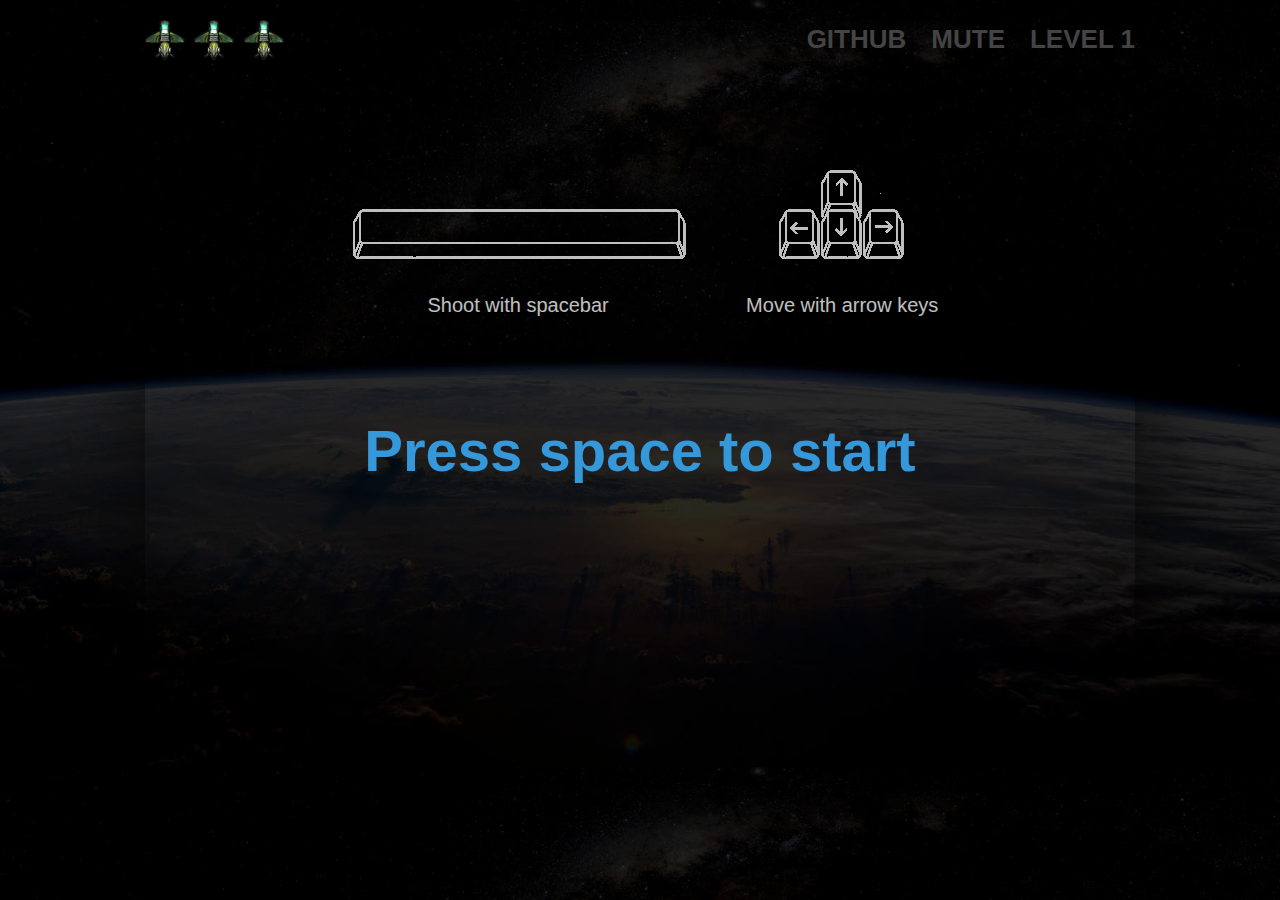
<file: public/index.html>
<!DOCTYPE html>
<html>
  <head>
    <meta charset='utf-8'>
    <title>Space Invaders</title>
    <link href='style.css' rel='stylesheet'>
  </head>
  <body>
    <div id='cont'>
      <div class='top-info'>
        <div id='lives'>
          <img src='images/life.png'>
          <img src='images/life.png'>
          <img src='images/life.png'>
        </div>
        <div class='info-level'>
          LEVEL
          <div id='info_level'>1</div>
        </div>
        <div id='mute'>MUTE</div>
        <a class='github' href='https://github.com/oldboyxx/space_invaders' target='_blank'>GITHUB</a>
      </div>
      <div id='intro'>
        <div class='controls'>
          <img src='images/keys.png'>
          <div class='space'>Shoot with spacebar</div>
          <div class='arrows'>Move with arrow keys</div>
        </div>
        <div class='start'>Press space to start</div>
      </div>
      <div id='loading'>
        <div class='title'>loading...</div>
      </div>
      <div id='game_over'>
        <div class='bg'></div>
        <div class='center'>
          <div class='title'>GAME OVER</div>
          <div class='continue'>Press space to continue</div>
        </div>
      </div>
      <div id='levelup'>
        <div class='bg'></div>
        <div class='title'>
          LEVEL
          <div id='ingame_level'>1</div>
        </div>
      </div>
      <canvas height='500' id='game_screen' width='1000'>
        Your browser does not support canvas technology. Please try again with a different browser.
      </canvas>
    </div>
    <script src='sounds/howler.js'></script>
    <script src='script.js'></script>
  </body>
</html>
</file>
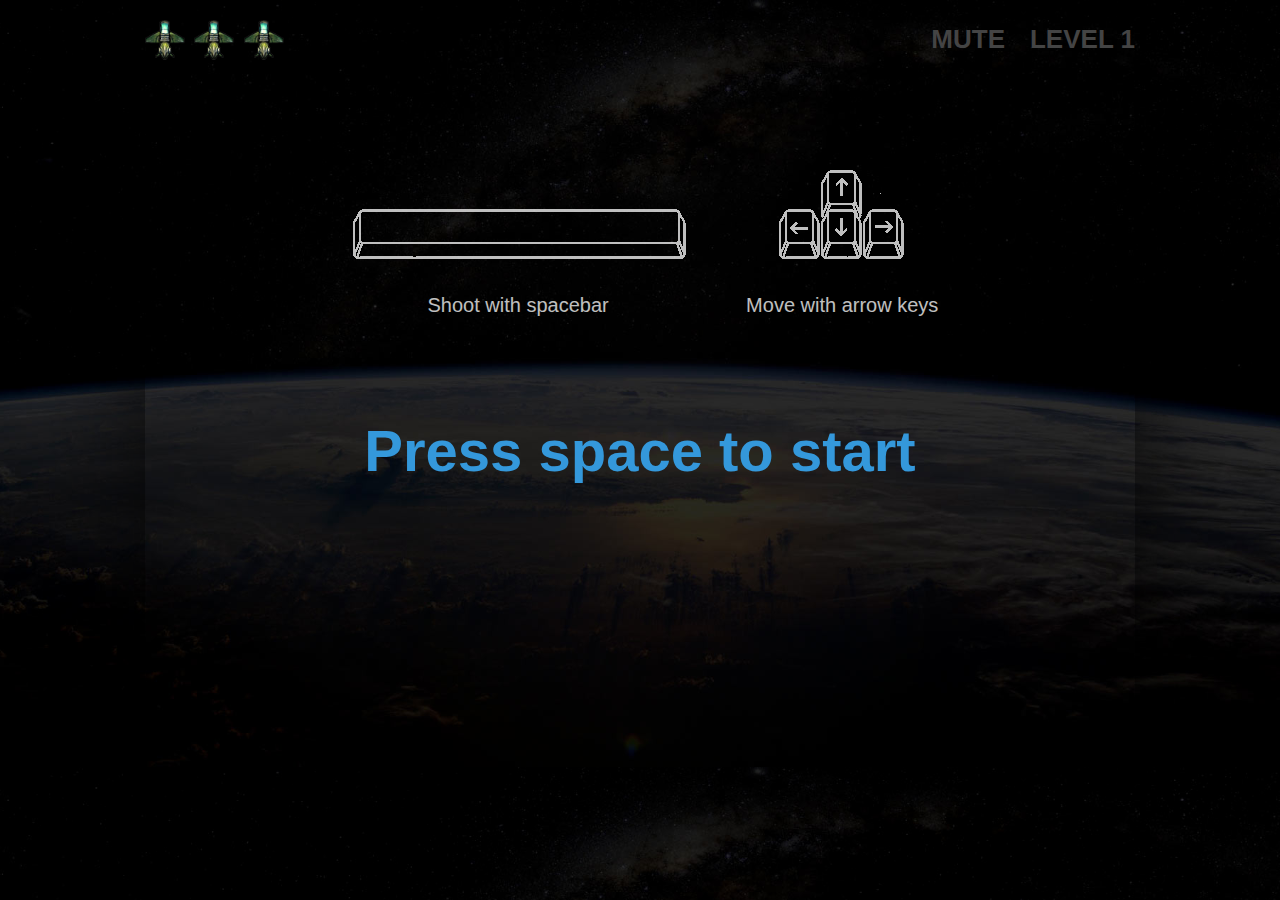
<file: space_shooter/index.html>
<!DOCTYPE html>
<html>
  <head>
    <meta charset='utf-8'>
    <title>Space Invaders</title>
    <link href='style.css' rel='stylesheet'>
  </head>
  <body>
    <div id='cont'>
      <div class='top-info'>
        <div id='lives'>
          <img src='images/life.png'>
          <img src='images/life.png'>
          <img src='images/life.png'>
        </div>
        <div class='info-level'>
          LEVEL
          <div id='info_level'>1</div>
        </div>
        <div id='mute'>MUTE</div>
      </div>
      <div id='intro'>
        <div class='controls'>
          <img src='images/keys.png'>
          <div class='space'>Shoot with spacebar</div>
          <div class='arrows'>Move with arrow keys</div>
        </div>
        <div class='start'>Press space to start</div>
      </div>
      <div id='loading'>
        <div class='title'>loading...</div>
      </div>
      <div id='game_over'>
        <div class='bg'></div>
        <div class='center'>
          <div class='title'>GAME OVER</div>
          <div class='continue'>Press space to continue</div>
        </div>
      </div>
      <div id='levelup'>
        <div class='bg'></div>
        <div class='title'>
          LEVEL
          <div id='ingame_level'>1</div>
        </div>
      </div>
      <canvas height='500' id='game_screen' width='1000'>
        Your browser does not support canvas technology. Please try again with a different browser.
      </canvas>
    </div>
    <script src='sounds/howler.js'></script>
    <script src='script.js'></script>
  </body>
</html>
</file>
<file: public/style.css>
*,*:after,*:before{-moz-box-sizing:border-box;-webkit-box-sizing:border-box;box-sizing:border-box}.cf,.top-info,#intro .controls{*zoom:1}.cf:before,.top-info:before,#intro .controls:before,.cf:after,.top-info:after,#intro .controls:after{content:" ";display:table}.cf:after,.top-info:after,#intro .controls:after{clear:both}body{background-color:#000;background-image:url("images/site-bg.jpg");background-size:cover;background-position:center;font-family:"Arial";margin:0;padding:0;padding-top:20px}#cont{position:relative;display:block;margin:0 auto;width:900px;box-shadow:0 0 100px 0 rgba(0,0,0,0.7)}#game_screen{z-index:1}.top-info{padding-bottom:10px}.top-info *{-webkit-user-select:none;-moz-user-select:none;-ms-user-select:none;-o-user-select:none;user-select:none}#lives{float:left;height:40px;padding-right:40px}#lives img{margin-right:5px;display:inline-block;vertical-align:middle;width:40px;height:40px}.info-level,#mute,.github{padding-left:25px;float:right;position:relative;top:4px;font-size:26px;font-weight:bold;color:#444}#info_level{display:inline}#mute{float:right;cursor:pointer}.github{display:block;float:right;text-decoration:none}.stretch,#game_over,#levelup,#loading,#intro,#game_over .bg,#levelup .bg,#loading .bg,#intro .bg{position:absolute;top:0;left:0;width:100%;height:100%}#game_over,#levelup,#loading{overflow:hidden}#game_over:after,#levelup:after,#loading:after{content:"";height:100%;width:0;vertical-align:middle;display:inline-block}#game_over,#levelup,#loading,#intro{z-index:2;font-weight:bold;text-align:center;padding-top:50px;opacity:0;-webkit-transform:scale(0.8);-moz-transform:scale(0.8);-o-transform:scale(0.8);-ms-transform:scale(0.8);transform:scale(0.8);-webkit-transition:all 0.35s ease 0s;-moz-transition:all 0.35s ease 0s;-o-transition:all 0.35s ease 0s;-ms-transition:all 0.35s ease 0s;transition:all 0.35s ease 0s}#game_over.active,#levelup.active,#loading.active,#intro.active{opacity:1;-webkit-transform:scale(1);-moz-transform:scale(1);-o-transform:scale(1);-ms-transform:scale(1);transform:scale(1)}#game_over .title,#levelup .title,#loading .title,#intro .title{font-size:120px}@media screen and (max-height: 650px){#game_over .title,#levelup .title,#loading .title,#intro .title{font-size:100px}}@media screen and (max-height: 550px){#game_over .title,#levelup .title,#loading .title,#intro .title{font-size:70px}}#game_over .bg,#levelup .bg,#loading .bg,#intro .bg{z-index:-1;background:rgba(0,0,0,0.25)}#intro{color:#fff;font-size:20px;font-weight:normal}#intro .controls{display:inline-block;position:relative;right:12px;width:551px;padding-top:100px;text-align:left;opacity:0.75}#intro img{width:100%}#intro .space,#intro .arrows{float:left;position:relative;padding-top:30px}#intro .space{width:60%;left:75px}#intro .arrows{width:40%;left:63px}#intro .start{display:inline-block;padding-top:100px;font-size:58px;color:#3498db;font-weight:bold}@media screen and (max-height: 550px){#intro .start{font-size:36px;padding-top:20px}}#loading .title{color:#3498db;display:inline-block}#levelup .title{color:#3498db;display:inline-block}#levelup #ingame_level{display:inline}#game_over .center{position:relative;top:50px;display:inline-block}#game_over .title{color:#e74c3c;padding-bottom:20px}#game_over .continue{font-size:32px;color:#3498db}
</file>
<file: space_shooter/style.css>
*,*:after,*:before{-moz-box-sizing:border-box;-webkit-box-sizing:border-box;box-sizing:border-box}.cf,.top-info,#intro .controls{*zoom:1}.cf:before,.top-info:before,#intro .controls:before,.cf:after,.top-info:after,#intro .controls:after{content:" ";display:table}.cf:after,.top-info:after,#intro .controls:after{clear:both}body{background-color:#000;background-image:url("images/site-bg.jpg");background-size:cover;background-position:center;font-family:"Arial";margin:0;padding:0;padding-top:20px}#cont{position:relative;display:block;margin:0 auto;width:900px;box-shadow:0 0 100px 0 rgba(0,0,0,0.7)}#game_screen{z-index:1}.top-info{padding-bottom:10px}.top-info *{-webkit-user-select:none;-moz-user-select:none;-ms-user-select:none;-o-user-select:none;user-select:none}#lives{float:left;height:40px;padding-right:40px}#lives img{margin-right:5px;display:inline-block;vertical-align:middle;width:40px;height:40px}.info-level,#mute,.github{padding-left:25px;float:right;position:relative;top:4px;font-size:26px;font-weight:bold;color:#444}#info_level{display:inline}#mute{float:right;cursor:pointer}.github{display:block;float:right;text-decoration:none}.stretch,#game_over,#levelup,#loading,#intro,#game_over .bg,#levelup .bg,#loading .bg,#intro .bg{position:absolute;top:0;left:0;width:100%;height:100%}#game_over,#levelup,#loading{overflow:hidden}#game_over:after,#levelup:after,#loading:after{content:"";height:100%;width:0;vertical-align:middle;display:inline-block}#game_over,#levelup,#loading,#intro{z-index:2;font-weight:bold;text-align:center;padding-top:50px;opacity:0;-webkit-transform:scale(0.8);-moz-transform:scale(0.8);-o-transform:scale(0.8);-ms-transform:scale(0.8);transform:scale(0.8);-webkit-transition:all 0.35s ease 0s;-moz-transition:all 0.35s ease 0s;-o-transition:all 0.35s ease 0s;-ms-transition:all 0.35s ease 0s;transition:all 0.35s ease 0s}#game_over.active,#levelup.active,#loading.active,#intro.active{opacity:1;-webkit-transform:scale(1);-moz-transform:scale(1);-o-transform:scale(1);-ms-transform:scale(1);transform:scale(1)}#game_over .title,#levelup .title,#loading .title,#intro .title{font-size:120px}@media screen and (max-height: 650px){#game_over .title,#levelup .title,#loading .title,#intro .title{font-size:100px}}@media screen and (max-height: 550px){#game_over .title,#levelup .title,#loading .title,#intro .title{font-size:70px}}#game_over .bg,#levelup .bg,#loading .bg,#intro .bg{z-index:-1;background:rgba(0,0,0,0.25)}#intro{color:#fff;font-size:20px;font-weight:normal}#intro .controls{display:inline-block;position:relative;right:12px;width:551px;padding-top:100px;text-align:left;opacity:0.75}#intro img{width:100%}#intro .space,#intro .arrows{float:left;position:relative;padding-top:30px}#intro .space{width:60%;left:75px}#intro .arrows{width:40%;left:63px}#intro .start{display:inline-block;padding-top:100px;font-size:58px;color:#3498db;font-weight:bold}@media screen and (max-height: 550px){#intro .start{font-size:36px;padding-top:20px}}#loading .title{color:#3498db;display:inline-block}#levelup .title{color:#3498db;display:inline-block}#levelup #ingame_level{display:inline}#game_over .center{position:relative;top:50px;display:inline-block}#game_over .title{color:#e74c3c;padding-bottom:20px}#game_over .continue{font-size:32px;color:#3498db}
</file>
